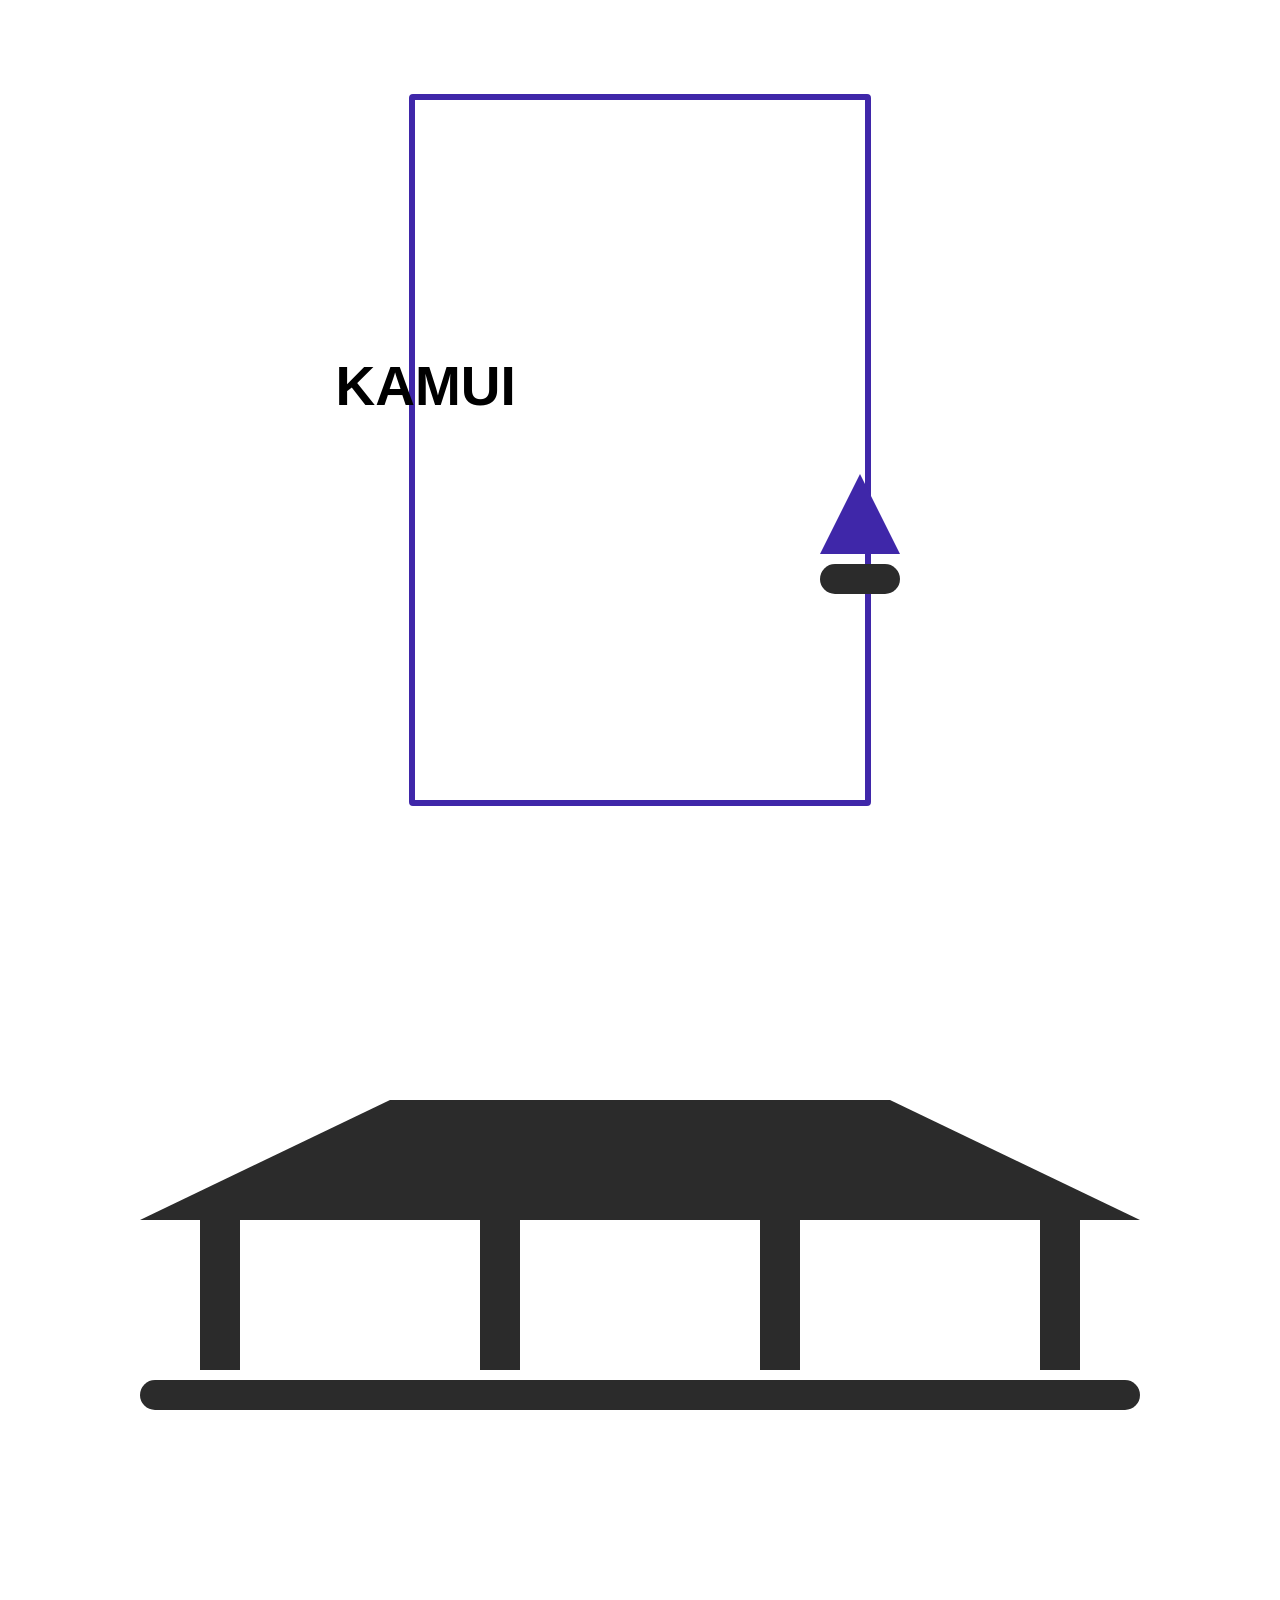
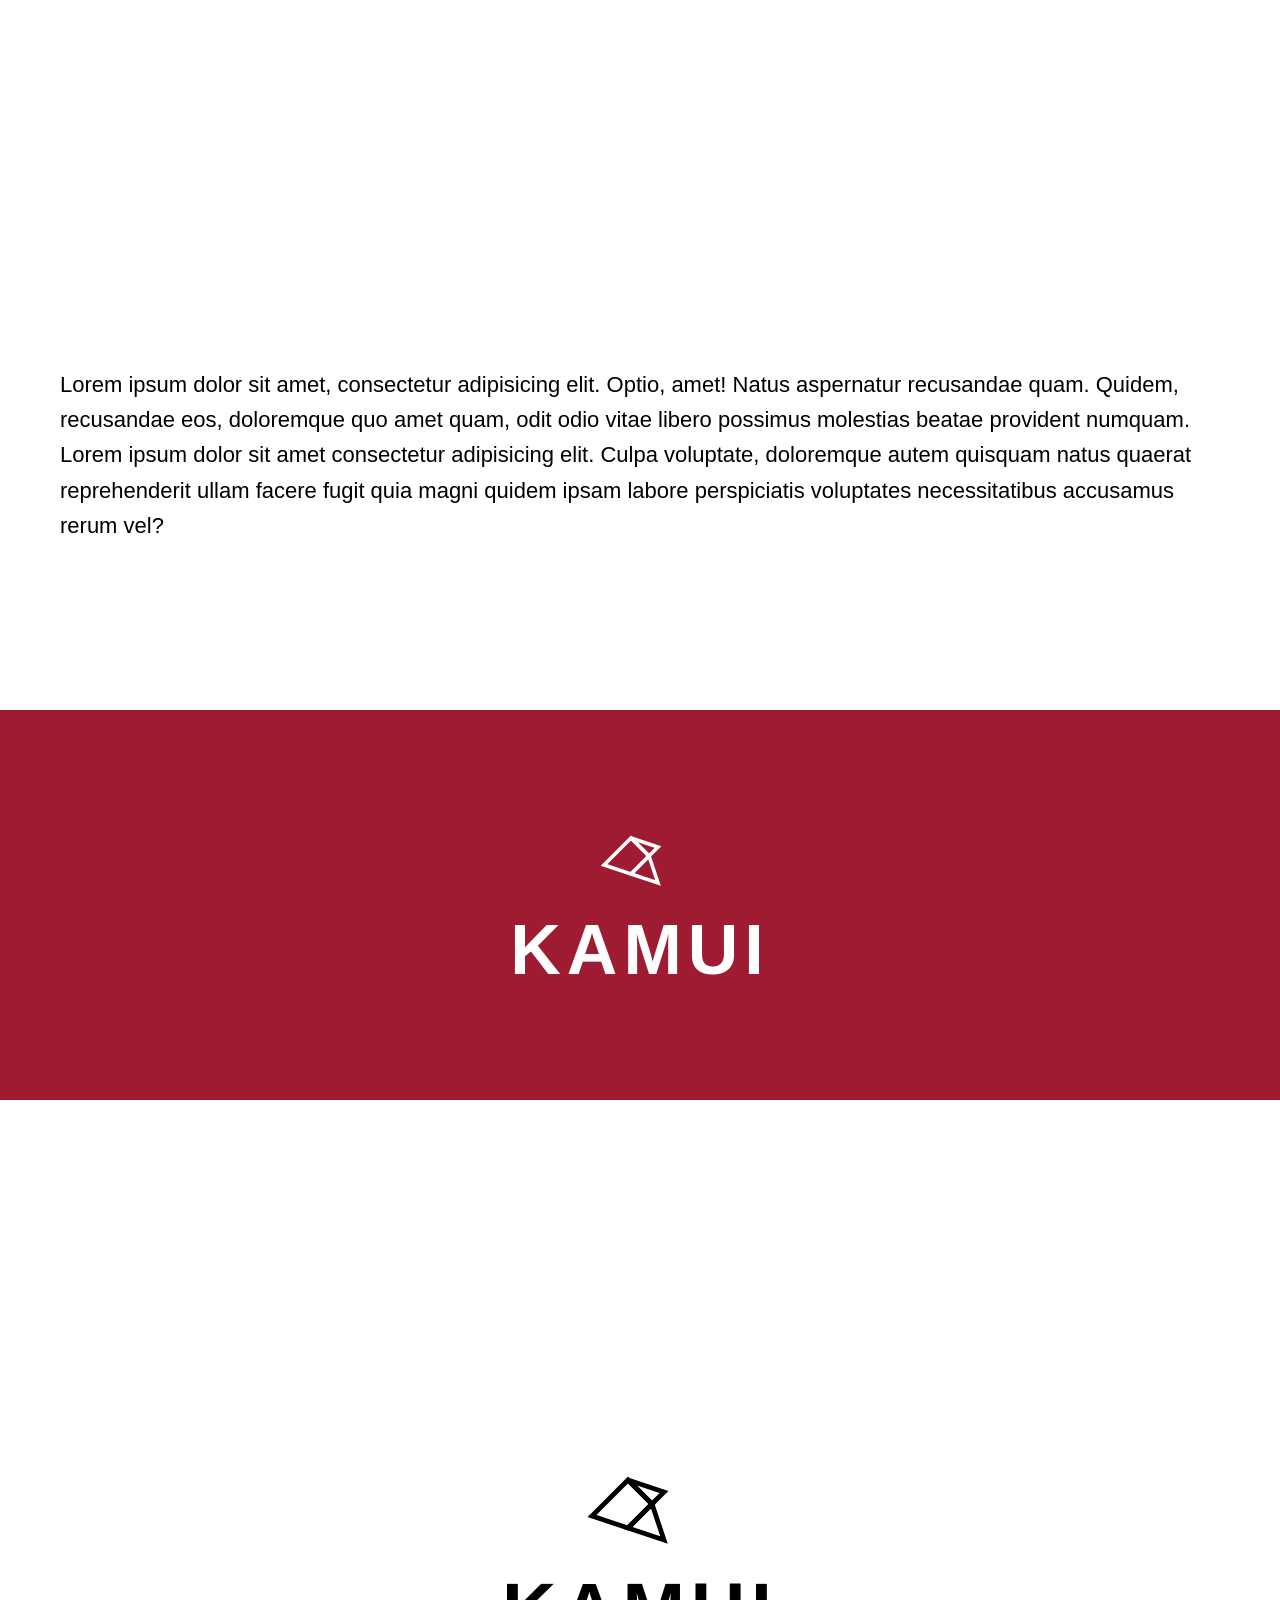
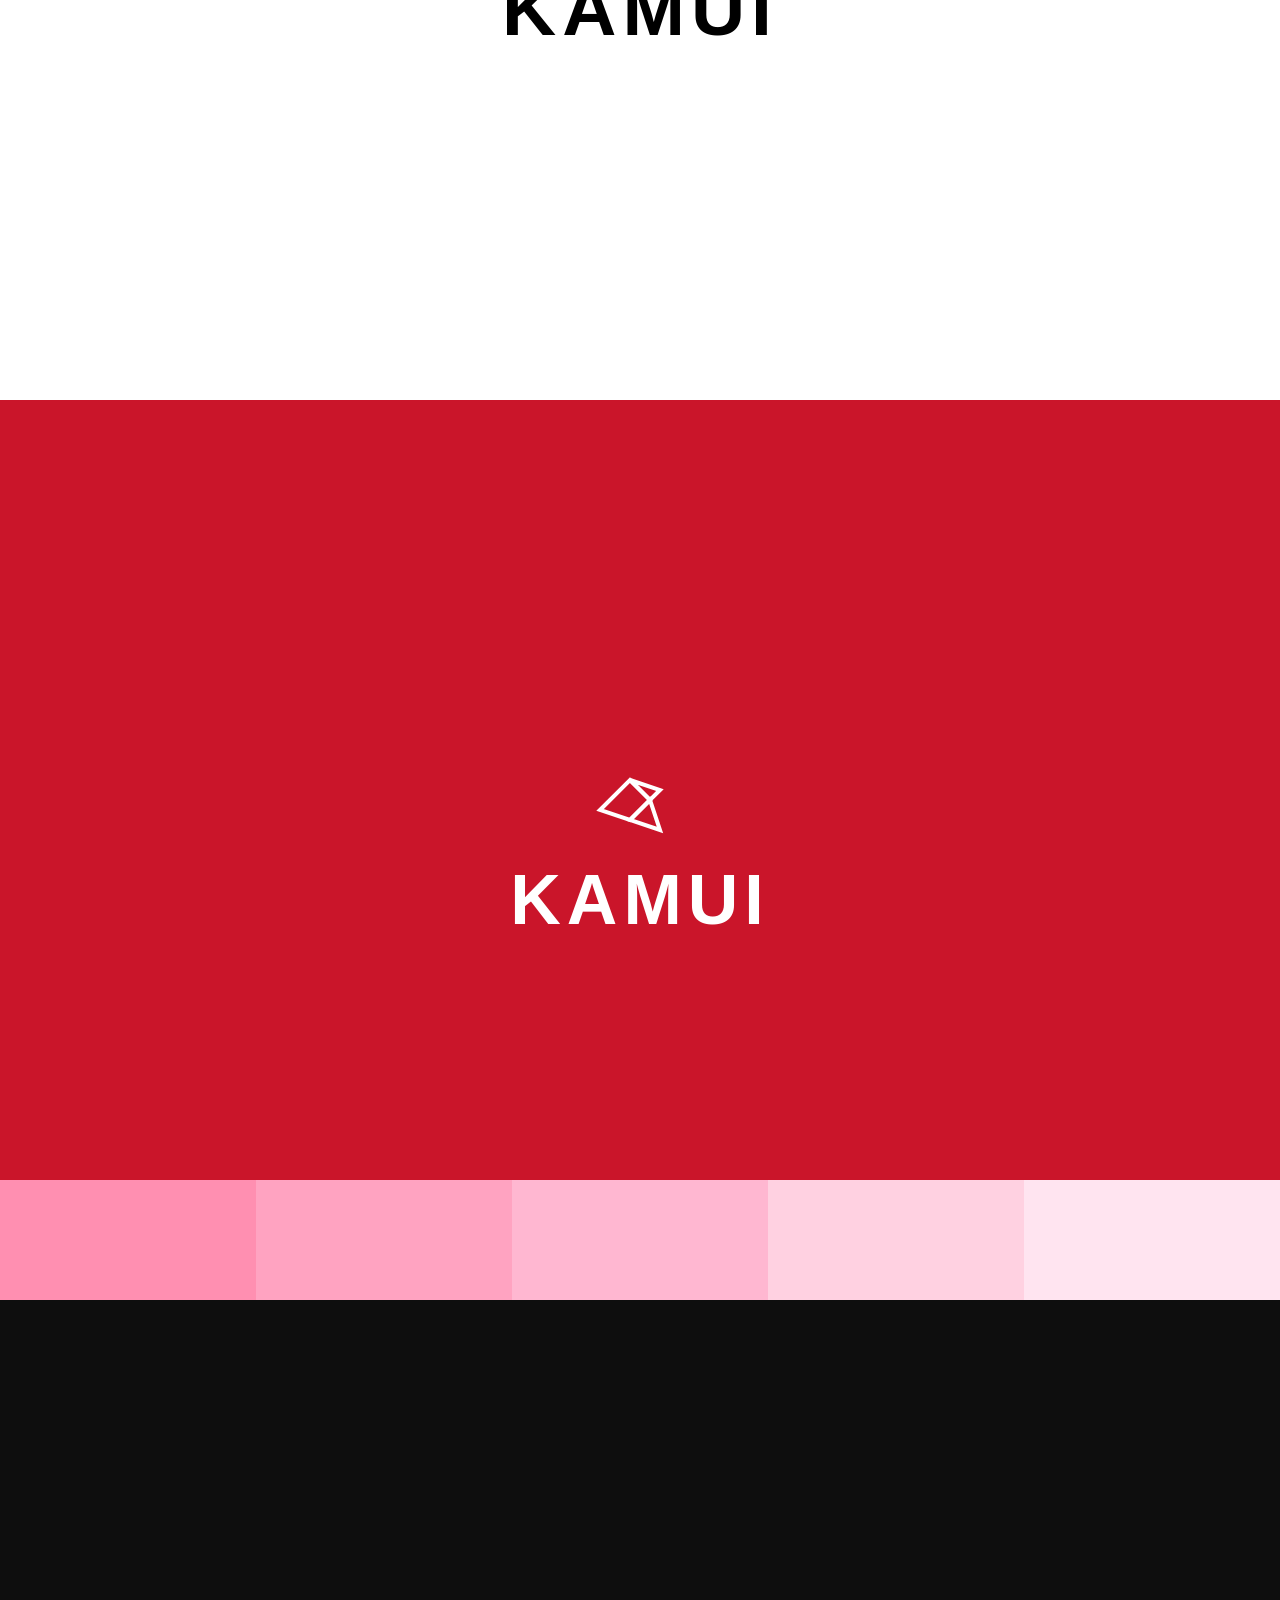
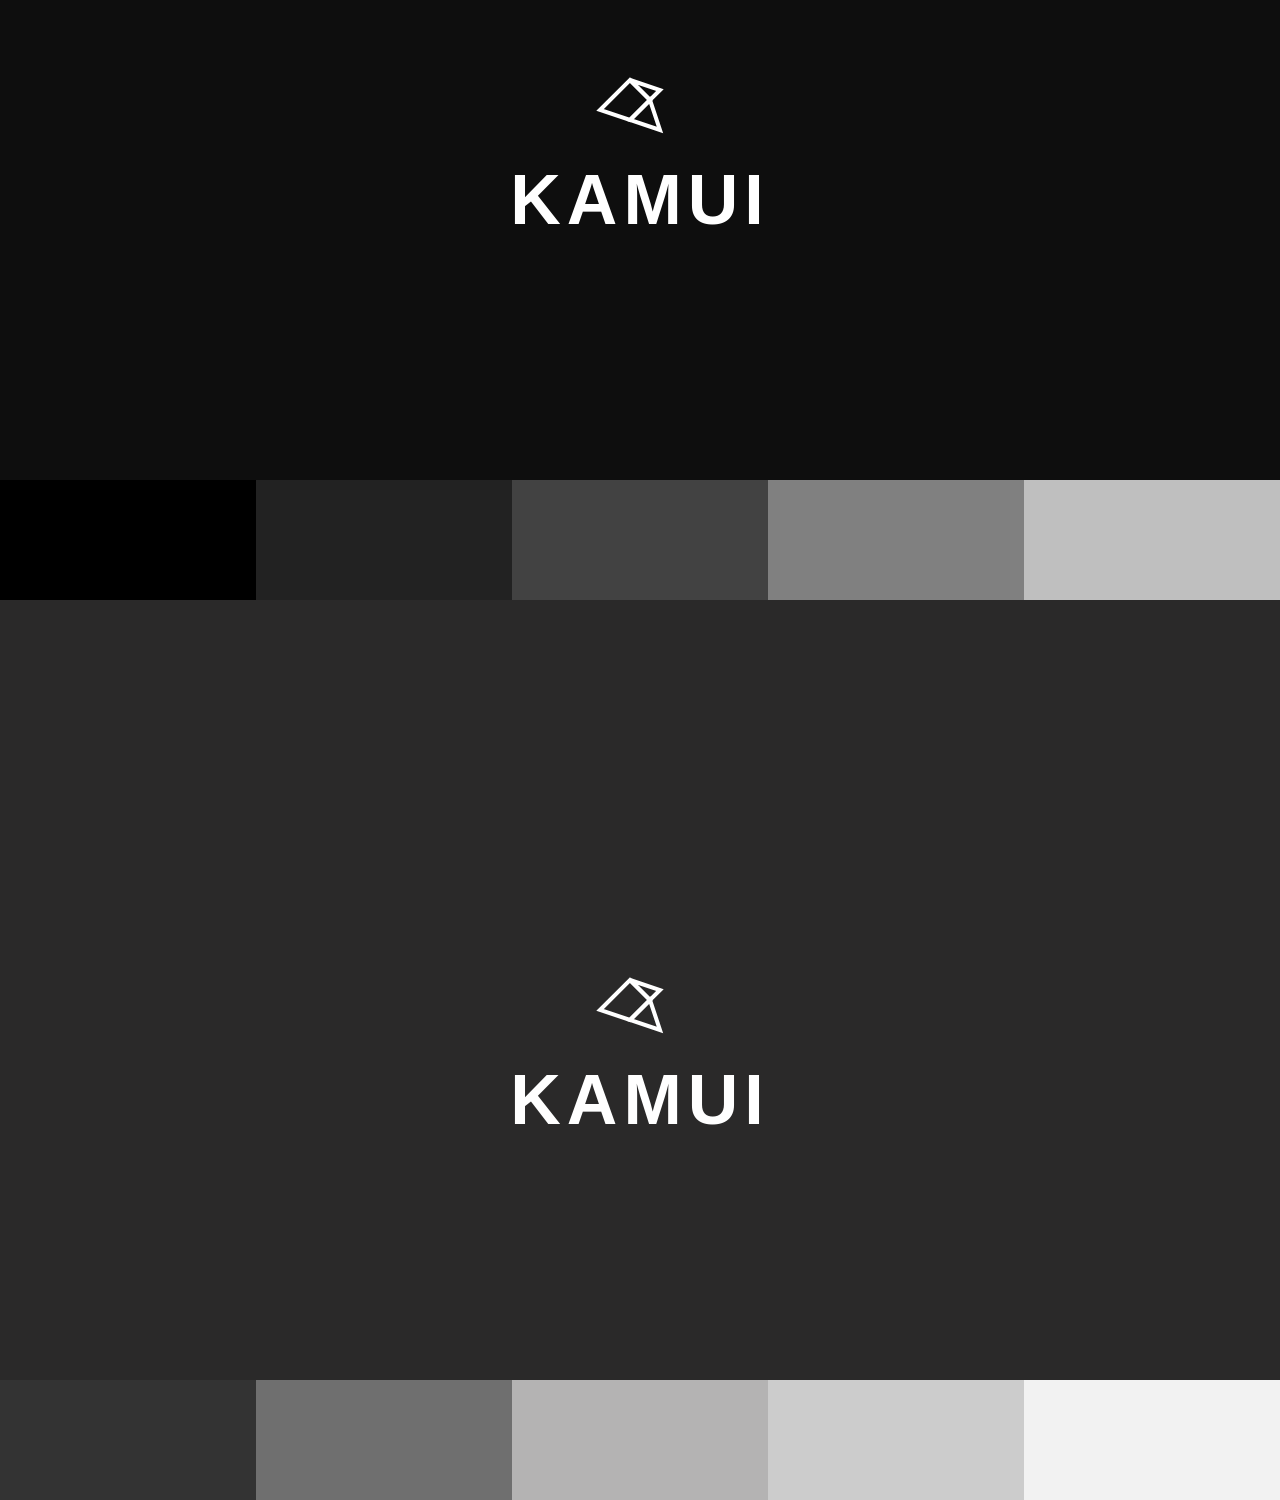
<file: index.html>
<!DOCTYPE html>
<html>
<head>
<link rel="stylesheet" href="styles.css">
</head>

<body>

<div class="page1">

    <div class="box">
        <span class="ka">KA</span>
        <span class="mui">MUI</span>

        <div class="ship">
            <div class="sail"></div>
            <div class="base"></div>
        </div>
    </div>

</div>
<div class="page2">

    <div class="temple">

        <div class="roof"></div>

        <div class="pillars">
            <div></div>
            <div></div>
            <div></div>
            <div></div>
        </div>

        <div class="base"></div>

</div>


</div>
<div class="page3">

    <div class="top-section">
        <p>Lorem ipsum dolor sit amet, consectetur adipisicing elit. Optio, amet! Natus aspernatur recusandae quam. Quidem, recusandae eos, doloremque quo amet quam, odit odio vitae libero possimus molestias beatae provident numquam. Lorem ipsum dolor sit amet consectetur adipisicing elit. Culpa voluptate, doloremque autem quisquam natus quaerat reprehenderit ullam facere fugit quia magni quidem ipsam labore perspiciatis voluptates necessitatibus accusamus rerum vel?
        </p>
    </div>

    <div class="bottom-section">

        <div class="kamui-red">

            <svg viewBox="0 0 100 100" class="symbol-white">
                <polygon points="10,50 40,20 60,40 40,60"
                         stroke="white"
                         stroke-width="4"
                         fill="none"/>

                <polygon points="40,20 70,30 60,40"
                         stroke="white"
                         stroke-width="4"
                         fill="none"/>

                <polygon points="40,60 60,40 70,70"
                         stroke="white"
                         stroke-width="4"
                         fill="none"/>
            </svg>

            <h1>KAMUI</h1>

        </div>

    </div>

</div>


</div>
<div class="page4">
     <div class="kamui-logo">

        <svg width="120" height="120" viewBox="0 0 100 100">
            <polygon points="10,50 40,20 60,40 40,60"
                     stroke="black"
                     stroke-width="4"
                     fill="none"/>

            <polygon points="40,20 70,30 60,40"
                     stroke="black"
                     stroke-width="4"
                     fill="none"/>

            <polygon points="40,60 60,40 70,70"
                     stroke="black"
                     stroke-width="4"
                     fill="none"/>
        </svg>

        <h1>KAMUI</h1>

    </div>

</div>
<div class="page5">
      <div class="kamui-center">

        <svg viewBox="0 0 100 100" class="symbol">
            <polygon points="10,50 40,20 60,40 40,60"
                     stroke="white"
                     stroke-width="4"
                     fill="none"/>

            <polygon points="40,20 70,30 60,40"
                     stroke="white"
                     stroke-width="4"
                     fill="none"/>

            <polygon points="40,60 60,40 70,70"
                     stroke="white"
                     stroke-width="4"
                     fill="none"/>
        </svg>

        <h1>KAMUI</h1>

    </div>

    <div class="pink-strip">
        <div class="p1"></div>
        <div class="p2"></div>
        <div class="p3"></div>
        <div class="p4"></div>
        <div class="p5"></div>
    </div>
</div>
<div class="page6">
    <div class="kamui-center2">

        <svg viewBox="0 0 100 100" class="symbol2">
            <polygon points="10,50 40,20 60,40 40,60"
                     stroke="white"
                     stroke-width="4"
                     fill="none"/>

            <polygon points="40,20 70,30 60,40"
                     stroke="white"
                     stroke-width="4"
                     fill="none"/>

            <polygon points="40,60 60,40 70,70"
                     stroke="white"
                     stroke-width="4"
                     fill="none"/>
        </svg>

        <h1>KAMUI</h1>

    </div>

    <div class="black-strip">
        <div class="b1"></div>
        <div class="b2"></div>
        <div class="b3"></div>
        <div class="b4"></div>
        <div class="b5"></div>
    </div>

</div>

<div class="page7">
    <div class="kamui-center3">

        <svg viewBox="0 0 100 100" class="symbol3">
            <polygon points="10,50 40,20 60,40 40,60"
                     stroke="white"
                     stroke-width="4"
                     fill="none"/>

            <polygon points="40,20 70,30 60,40"
                     stroke="white"
                     stroke-width="4"
                     fill="none"/>

            <polygon points="40,60 60,40 70,70"
                     stroke="white"
                     stroke-width="4"
                     fill="none"/>
        </svg>

        <h1>KAMUI</h1>

    </div>

    <div class="gray-strip">
        <div class="g1"></div>
        <div class="g2"></div>
        <div class="g3"></div>
        <div class="g4"></div>
        <div class="g5"></div>
    </div>

</div>



</body>
</html>
</file>
<file: styles.css>
body{
    margin:0;
    background:white;
    font-family:Arial;
    overflow-x:hidden;
}

.page1{
    position:relative;
    height:100vh;
    display:flex;
    justify-content:center;
    align-items:center;
}


.box{
    width:450px;
    height:700px;
    border:6px solid rgb(63, 39, 169);
    border-radius: 4px;
    background:white;
    position:relative;
}


.ka{
    position:absolute;
    top:50%;
    left:0;
    transform:translate(-100%,-150%);
    font-size:55px;
    font-weight:bold;
}


.mui{
    position:absolute;
    top:50%;
    left:0px;   /* shifted left */
    transform:translateY(-150%);
    font-size:55px;
    font-weight:bold;
}


.ship{
    position:absolute;
    right:-35px;
    top:50%;
    transform:translateY(20%);
}

.sail{
    width:0;
    height:0;
    border-left:40px solid transparent;
    border-right:40px solid transparent;
    border-bottom:80px solid rgb(63, 39, 169);
}

.base{
    width:90px;
    height:20px;
    background:rgb(63, 39, 169);
    border-radius:20px;
    margin-top:5px;
}

.page1{
    position:relative;
    height:100vh;
    width:100%;
    display:flex;
    justify-content:center;
    align-items:center;
}


.page2{
    height:100vh;
    width:100%;
    background:white;
}

html{
scroll-behavior:smooth;
}

.page4{
    height:100vh;
    width:100%;
    background:white;

    display:flex;
    justify-content:center;
    align-items:center;
}

.kamui-logo{
    display:flex;
    flex-direction:column;
    align-items:center;
}

.kamui-logo svg{
    width:120px; 
    height:120px;
}

.kamui-logo h1{
    font-size:90px;    
    color:black;
    margin:0;         
    line-height:0.9;   
    letter-spacing:6px;
    font-size:75px;
}

.page5{
    height:100vh;
    width:100%;
    background:#ca152a;
    position:relative;
}



.pink-strip{
    position:absolute;
    bottom:0;
    width:100%;
    height:120px;
    display:flex;
}

.pink-strip div{
    flex:1;
}


.p1{ background:#ff8fb1; }   
.p2{ background:#ffa3c1; }
.p3{ background:#ffb7d1; }
.p4{ background:#ffd1e1; }
.p5{ background:#ffe4f0; } 




.kamui-center{
    height:100%;
    display:flex;
    flex-direction:column;
    justify-content:center;
    align-items:center;
}
.symbol{
    width:100px;
    height:100px;
}

.kamui-center h1{
    color:white;
    font-size:70px;
    margin:0;
    letter-spacing:6px;
}

.page6{
    height:100vh;
    width:100%;
    background:rgb(14, 14, 14);
    position:relative;
}



.black-strip{
    position:absolute;
    bottom:0;
    width:100%;
    height:120px;
    display:flex;
}

.black-strip div{
    flex:1;
}


.b1{ background:#000000; } 
.b2{ background:#222222; }
.b3{ background:#424242; }
.b4{ background:#808080; }
.b5{ background:#bfbfbf; } 


.kamui-center2{
    height:100%;
    display:flex;
    flex-direction:column;
    justify-content:center;
    align-items:center;
}
.symbol2{
    width:100px;
    height:100px;
}

.kamui-center2 h1{
    color:white;
    font-size:70px;
    margin:0;
    letter-spacing:6px;
}
  

.page3{
    height:100vh;
    width:100%;
    display:flex;
    flex-direction:column;
}



.top-section{
    flex:1;
    background:white;
    display:flex;
    align-items:center;
    padding:60px;
}

.top-section p{
    font-size:22px;
    line-height:1.6;
    text-align:left;   
}



.bottom-section{
    flex:1;
    background:#9e1b32;
    display:flex;
    justify-content:center;
    align-items:center;
}



.kamui-red{
    display:flex;
    flex-direction:column;
    align-items:center;
}

.symbol-white{
    width:90px;
    height:90px;
}

.kamui-red h1{
    color:white;
    font-size:70px;
    margin:0;
    letter-spacing:6px;
}

.page7{
    height:100vh;
    width:100%;
    background:rgb(42, 41, 41);
    position:relative;
}



.gray-strip{
    position:absolute;
    bottom:0;
    width:100%;
    height:120px;
    display:flex;
}

.gray-strip div{
    flex:1;
}


.g1{ background:#333; }  
.g2{ background:#6f6f6f; }
.g3{ background:#b4b3b3; }
.g4{ background:#ccc; }
.g5{ background:#f2f2f2; } 



.kamui-center3{
    height:100%;
    display:flex;
    flex-direction:column;
    justify-content:center;
    align-items:center;
}
.symbol3{
    width:100px;
    height:100px;
}

.kamui-center3 h1{
    color:white;
    font-size:70px;
    margin:0;
    letter-spacing:6px;
}



.page2{
    height:100vh;
    width:100%;
    background:white;
    display:flex;
    justify-content:center;
    align-items:center;
}



.temple{
    width:1000px;
    height:500px;
    position:relative;
}


.roof{
    width:500px;
    height:0;
    border-left:250px solid transparent;
    border-right:250px solid transparent;
    border-bottom:120px solid #2b2b2b;
}



.pillars{
    display:flex;
    justify-content:space-between;
    padding:0 60px;
    margin-top:-10px;
}

.pillars div{
    width:40px;
    height:160px;
    background:#2b2b2b;
}



.base{
    width:100%;
    height:30px;
    background:#2b2b2b;
    margin-top:10px;
}
</file>
